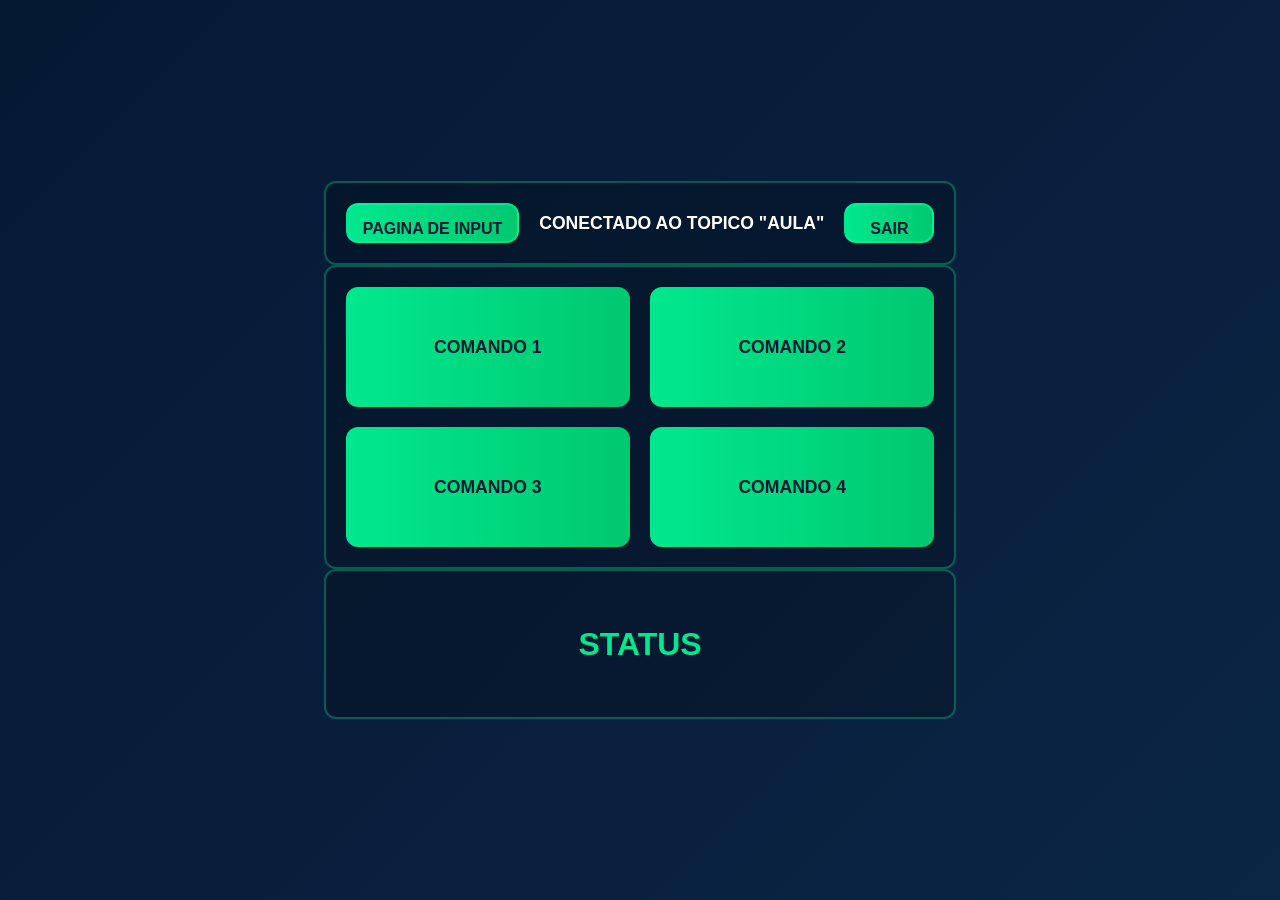
<file: front-end/templates/home.html>
<!DOCTYPE html>
<html lang="pt-br">
<head>
    <meta charset="UTF-8">
    <meta name="viewport" content="width=device-width, initial-scale=1.0">
    <title>Ecossistema-Mqtt</title>
    <link rel="stylesheet" href="../css/global.css">
    <link rel="stylesheet" href="../css/components.css">
    <link rel="stylesheet" href="../css/style.css">
</head>
<body>

    <div class="container_home">

        <div class="home-box">

            <div class="high">
                <a href="input.html"><button>PAGINA DE INPUT</button></a>
                <h2>CONECTADO AO TOPICO "AULA"</h2>
                <a href="index.html"><button>SAIR</button></a>
            </div>

            <div class="mid">
                <button class="comando">COMANDO 1</button>
                <button class="comando">COMANDO 2</button>
                <button class="comando">COMANDO 3</button>
                <button class="comando">COMANDO 4</button>
            </div>

            <div class="footer">
                <h1>STATUS</h1>
            </div>

        </div>

    </div>

</body>
</html>
</file>
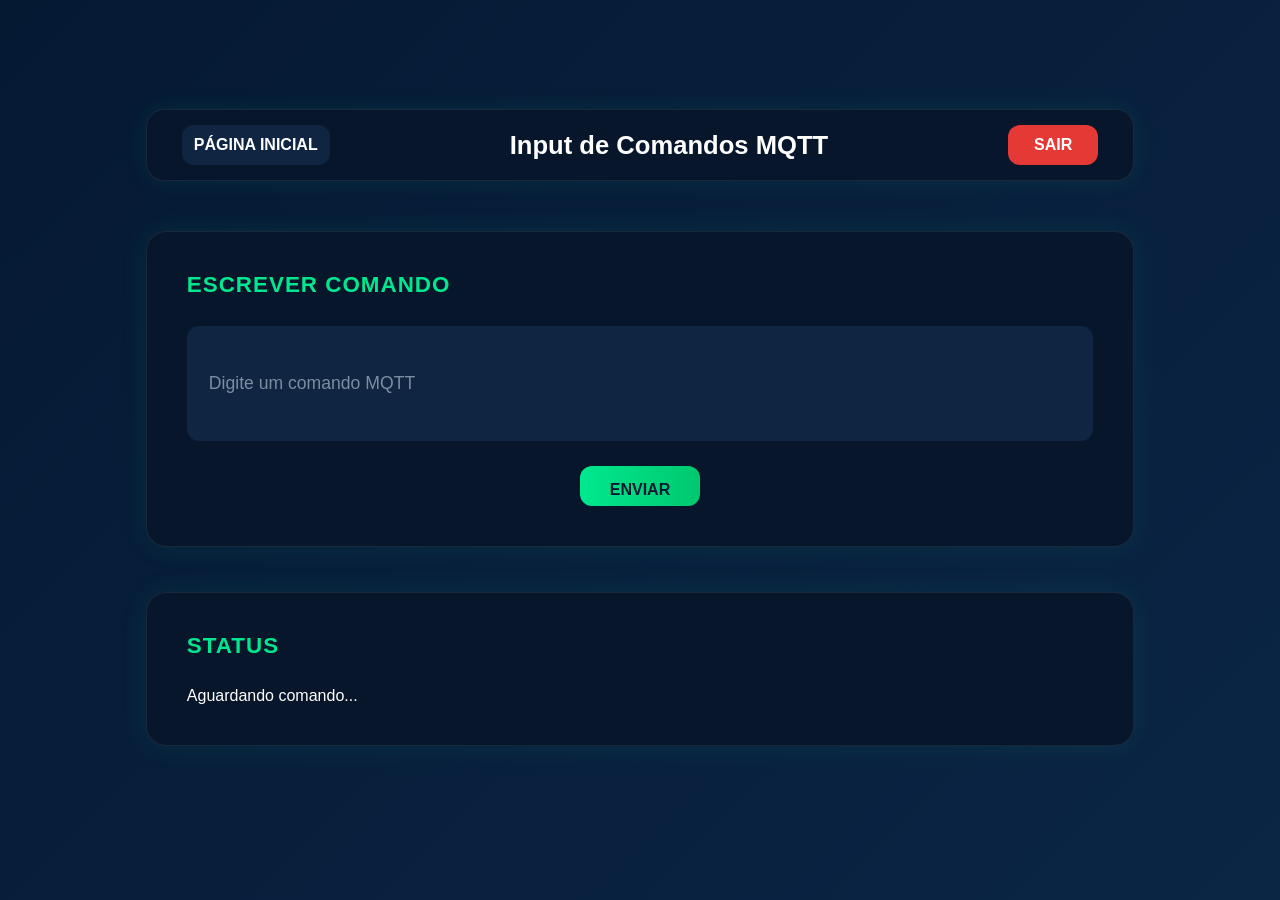
<file: front-end/templates/input.html>
<!DOCTYPE html>
<html lang="pt-BR">
<head>
    <meta charset="UTF-8">
    <meta name="viewport" content="width=device-width, initial-scale=1.0">
    <title>Monitoramento MQTT</title>

    <link rel="stylesheet" href="../css/style.css">
</head>
<body>

    <div class="container_input">

        
        <div class="topo">

            <a href="home.html">
                <button class="voltar">
                    Página Inicial
                </button>
            </a>

            <h2>
                Input de Comandos MQTT
            </h2>

            <a href="index.html">
                <button class="sair">
                    SAIR
                </button>
            </a>

        </div>

        <div class="comando-box">

            <h3>ESCREVER COMANDO</h3>

            <div class="input-area">

                <input
                    type="text"
                    id="comandoInput"
                    placeholder="Digite um comando MQTT"
                >

                <button onclick>
                    ENVIAR
                </button>

            </div>

        </div>

        <div class="status-box">

            <h1>STATUS</h1>

            <div id="statusArea">

                <p>
                    Aguardando comando...
                </p>

            </div>

        </div>

    </div>


</body>
</html>
</file>
<file: front-end/css/global.css>
* {
    margin: 0;
    padding: 0;
    box-sizing: border-box;
}
</file>
<file: front-end/css/components.css>
.high {
    display: flex;
    justify-content: space-between;
    align-items: center;
    gap: 20px;
    padding: 20px;
    border: 2px solid rgba(0, 255, 170, 0.3);
    border-radius: 12px;
    background: rgba(0, 0, 0, 0.2);
}

.high button {
    flex: 1;
    padding: 15px;
    border: 2px solid rgba(0, 255, 170, 0.5);
}

.high h2 {
    flex: 2;
    text-align: center;
    font-size: 1.1rem;
    white-space: nowrap;
}

.mid {
    display: grid;
    grid-template-columns: repeat(2, 1fr);
    gap: 20px;
    padding: 20px;
    border: 2px solid rgba(0, 255, 170, 0.3);
    border-radius: 12px;
    background: rgba(0, 0, 0, 0.2);
    min-height: 250px;
}

.mid button {
    padding: 30px;
    font-size: 1.1rem;
}

.comando {
    display: flex;
    justify-content: center;
    align-items: center;
    min-height: 120px;
}

.footer {
    display: flex;
    justify-content: center;
    align-items: center;
    padding: 40px;
    border: 2px solid rgba(0, 255, 170, 0.3);
    border-radius: 12px;
    background: rgba(0, 0, 0, 0.2);
    min-height: 150px;
}

.footer h1 {
    font-size: 2rem;
    color: #00e88f;
    text-transform: uppercase;
}
</file>
<file: front-end/css/style.css>
/* Reset */
* {
    margin: 0;
    padding: 0;
    box-sizing: border-box;
}

body {
    font-family: Arial, Helvetica, sans-serif;
    background: linear-gradient(135deg, #051933, #0b2545);
    min-height: 100vh;
    display: flex;
    justify-content: center;
    align-items: center;
    color: white;
}

/* Container principal */
.container_login {
    width: 100%;
    display: flex;
    justify-content: center;
    align-items: center;
    padding: 20px;
}

/* Caixa de login */
.login-box {
    background: rgba(8, 23, 43, 0.95);
    width: 100%;
    max-width: 430px;
    padding: 45px;
    border-radius: 20px;
    box-shadow: 0 0 35px rgba(0, 255, 170, 0.12);
    border: 1px solid rgba(255, 255, 255, 0.08);
}

/* Título */
.login-box h1 {
    font-size: 2rem;
    font-weight: bold;
    line-height: 1.4;
    margin-bottom: 35px;
    color: #ffffff;
}

/* Form */
form {
    display: flex;
    flex-direction: column;
}

label {
    margin-bottom: 8px;
    font-size: 0.95rem;
    color: #b8c7d9;
}

/* Inputs */
.container_login input {
    width: 100%;
    padding: 14px 16px;
    margin-bottom: 22px;
    border: 2px solid transparent;
    border-radius: 12px;
    background-color: #102542;
    color: white;
    font-size: 1rem;
    outline: none;
    transition: 0.3s;
}

.container_login input::placeholder {
    color: #7c8ca1;
}

.container_login input:focus {
    border-color: #00e88f;
    box-shadow: 0 0 12px rgba(0, 232, 143, 0.25);
}

/* Botão */
button {
    width: 100%;
    padding: 15px;
    border: none;
    border-radius: 12px;
    background: linear-gradient(90deg, #00e88f, #00c86f);
    color: #051933;
    font-size: 1rem;
    font-weight: bold;
    text-transform: uppercase;
    cursor: pointer;
    transition: 0.3s;
}

button:hover {
    transform: translateY(-2px);
    box-shadow: 0 8px 18px rgba(0, 232, 143, 0.25);
}

/*input-html*/

.container_input {
    max-width: 2500px;
    margin: auto;
}
 
/* TOPO */
.topo {
    display: flex;
    justify-content: space-between;
    align-items: center;
    background: rgba(8, 23, 43, 0.95);
    padding: 15px 35px;
    border-radius: 18px;
    margin-bottom: 50px;
    border: 1px solid rgba(255,255,255,0.08);
    box-shadow: 0 0 25px rgba(0, 255, 170, 0.08);

    gap: 180px; /* aumenta espaço entre os 3 itens */
}

/* TÍTULO */
.topo h2 {
    font-size: 1.6rem;
    font-weight: bold;
    margin: 0;
    text-align: center;
    flex: 1;
}

/* BOTÕES */
button {
    border: none;
    cursor: pointer;
    transition: 0.3s;
    font-weight: bold;
    border-radius: 12px;
    height: 40px;
    min-width: 90px; /* largura menor */
}

/* VOLTAR */
.voltar {
    background: #102542;
    color: white;
    padding: 6px 12px; /* menos largura lateral */
}

.voltar:hover {
    background: #16365e;
}

/* SAIR */
.sair {
    background: #e53935;
    color: white;
    padding: 6px 14px; /* menos largura lateral */
}

.sair:hover {
    transform: translateY(-2px);
    background: #ff4d4d;
}
/* BOXES */
.comando-box,
.status-box {
    background: rgba(8, 23, 43, 0.95);
    padding: 40px; /* era 30px */
    border-radius: 20px;
    border: 1px solid rgba(255,255,255,0.08);
    box-shadow: 0 0 30px rgba(0,255,170,0.08);
    margin-bottom: 45px; /* era 25px */
}
 
/* TITULOS */
.comando-box h3,
.status-box h1 {
    margin-bottom: 28px; /* era 20px */
    color: #00e88f;
    letter-spacing: 1px;
    font-size: 1.4rem; /* tamanho explícito */
}
 
/* INPUT + BOTAO */
.input-area {
    display: flex;
    flex-direction: column;
    gap: 15px;
}
 
.input-area input {
    flex: 1;
    padding: 45px 20px; /* era 16px — caixa mais alta */
    border: 2px solid transparent;
    border-radius: 12px;
    background: #102542;
    color: white;
    font-size: 1.1rem; /* era 1rem */
    outline: none;
    transition: 0.3s;
    min-height: 64px; /* garante altura mínima */
}
 
.input-area input::placeholder {
    color: #7c8ca1;
}
 
.input-area input:focus {
    border-color: #00e88f;
    box-shadow: 0 0 12px rgba(0, 232, 143, 0.25);
}
 
/* BOTAO ENVIAR */
.input-area button {
    background: linear-gradient(90deg, #00e88f, #00c86f);
    color: #051933;
    margin-top: 10px;
    padding: 15px 4px;
    width: 120px;   /* cancela o width: 100% do button genérico */
    align-self: center;          /* ocupa a mesma altura do input */
}
 
.input-area button:hover {
    transform: translateY(-2px);
    box-shadow: 0 8px 18px rgba(0, 232, 143, 0.25);
}
</file>
